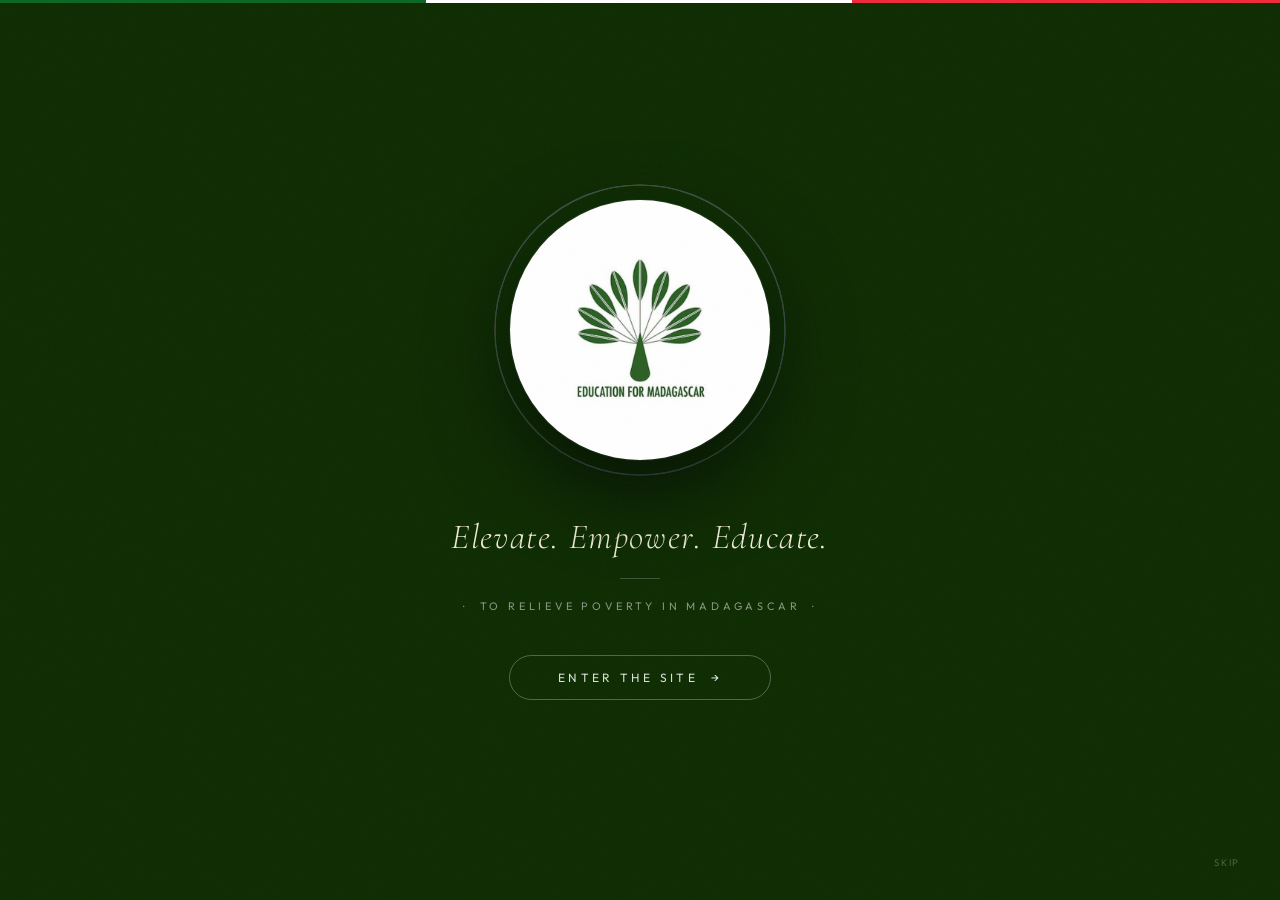
<file: index.html>
<!DOCTYPE html>
<html lang="en">
<head>
  <meta charset="UTF-8"/>
  <meta name="viewport" content="width=device-width, initial-scale=1.0"/>
  <title>Education For Madagascar</title>
  <link href="https://fonts.googleapis.com/css2?family=Cormorant+Garamond:ital,wght@0,300;1,300&family=Outfit:wght@300;400;500&display=swap" rel="stylesheet"/>
  <style>
    *, *::before, *::after { box-sizing: border-box; margin: 0; padding: 0; }
    
    :root {
      --green: #0B6623;
      /* NEW ELEMENT: A luxurious, ultra-deep midnight forest green for the backdrop */
      --dark-forest-ink: #0d2b01; 
      --white: #ffffff;
      --red:   #ED2939;
      --teal:  #006C65;
      --sand:  #eeebd9;
      --blue: #fffff8;
      --sans:  "Avenir Next", "Outfit", system-ui, sans-serif;
      --serif: "Charter", "Cormorant Garamond", Georgia, serif;
    }
    
    html, body { 
      width: 100%; 
      height: 100%; 
      overflow: hidden; 
      /* Changed from pure black to our new deep elegant brand ink */
      background: var(--dark-forest-ink); 
      font-family: var(--sans); 
      -webkit-font-smoothing: antialiased; 
    }

    /* THE CINEMATIC GRAIN: Moving perfectly on top of the deep green */
    body::after {
      content: ""; position: fixed; inset: 0; z-index: 100;
      background-image: url("data:image/svg+xml,%3Csvg xmlns='http://www.w3.org/2000/svg' width='300' height='300'%3E%3Cfilter id='n'%3E%3CfeTurbulence type='fractalNoise' baseFrequency='0.75' numOctaves='4' stitchTiles='stitch'/%3E%3C/filter%3E%3Crect width='300' height='300' filter='url(%23n)' opacity='0.04'/%3E%3C/svg%3E");
      pointer-events: none;
      animation: grainShift 1.8s steps(2) infinite;
    }
    
    @keyframes grainShift {
      0%   { transform: translate(0,0) scale(1.05); }
      50%  { transform: translate(-1%,1%) scale(1.05); }
      100% { transform: translate(1%,-1%) scale(1.05); }
    }

    /* Madagascar Tricolor top accent bar */
    #fr-line {
      position: fixed; top: 0; left: 0; right: 0; height: 3px; z-index: 50;
      background: linear-gradient(to right, var(--green) 33.3%, var(--white) 33.3% 66.6%, var(--red) 66.6%);
      transform-origin: left; transform: scaleX(0);
      animation: lineReveal 1s 0.1s cubic-bezier(0.4,0,0.2,1) forwards;
    }
    @keyframes lineReveal { to { transform: scaleX(1); } }

    #stage {
      position: fixed; inset: 0; z-index: 10;
      display: flex; flex-direction: column; align-items: center; justify-content: center;
      padding: 2rem; text-align: center;
    }
    #stage.out, #fr-line.out { animation: dissolveOut 1s cubic-bezier(0.4,0,1,1) forwards; }
    @keyframes dissolveOut { to { opacity: 0; transform: scale(1.03); } }

    /* Staggered pulsing rings matching your brand */
    .glow-ring {
      position: absolute; border-radius: 50%; pointer-events: none;
      width: 260px; height: 260px; opacity: 0;
    }
    .gr1 {
      border: 1.5px solid var(--green);
      animation: ringSettle 2s 0.2s cubic-bezier(0.16,1,0.3,1) forwards;
    }
    .gr2 {
      border: 1px solid var(--red);
      animation: ringSettle 2s 0.5s cubic-bezier(0.16,1,0.3,1) forwards;
    }
    .gr3 {
      border: 1px solid var(--teal);
      animation: ringSettle 2s 0.8s cubic-bezier(0.16,1,0.3,1) forwards;
    }
    @keyframes ringSettle {
      0%   { opacity: 0; transform: scale(0.6);  }
      40%  { opacity: 1; transform: scale(1.35); }
      100% { opacity: 0.7; transform: scale(1.12); }
    }

    #logo {
      width: 260px; height: 260px; border-radius: 50%; overflow: hidden;
      box-shadow: 0 0 0 1px rgba(255,255,255,0.06), 0 30px 80px rgba(0,0,0,0.65), 0 0 50px rgba(11,102,35,0.15);
      opacity: 0; transform: scale(0.78);
      animation: logoReveal 1.1s 1.3s cubic-bezier(0.34,1.3,0.64,1) forwards;
      position: relative; z-index: 2;
    }
    #logo img { width: 100%; height: 100%; display: block; object-fit: cover; }
    @keyframes logoReveal { to { opacity: 1; transform: scale(1); } }

    /* ─── NEW TEXT HIERARCHY ENGINE ─── */
    .brand-statement-wrapper {
      margin-top: 3.5rem;
      display: flex;
      flex-direction: column;
      align-items: center;
      max-width: 750px;
    }

    /* Option B: The High-Dynamic Value Devise (Charter Serif) */
    #manifesto {
      font-family: var(--serif);
      font-size: 2.2rem;
      font-style: italic;
      font-weight: 300;
      letter-spacing: 0.04em;
      color: var(--sand); /* High contrast warm sand finish */
      line-height: 1.2;
      opacity: 0;
      animation: riseIn 0.9s 2.3s cubic-bezier(0.16,1,0.3,1) forwards;
    }

    /* Minimalist separation metric */
    .splash-divider {
      width: 40px;
      height: 1px;
      background: rgba(255, 255, 255, 0.2);
      margin: 1.2rem auto;
      opacity: 0;
      animation: riseIn 0.9s 2.5s cubic-bezier(0.16,1,0.3,1) forwards;
    }

    /* Preserved descriptive mandate line */
    #tagline {
      font-size: 0.68rem; font-weight: 400; letter-spacing: 0.35em; text-transform: uppercase;
      color: rgba(255,255,255,0.5);
      line-height: 1.6;
      opacity: 0; 
      animation: riseIn 0.9s 2.7s cubic-bezier(0.16,1,0.3,1) forwards;
    }

    #enter-btn {
      margin-top: 2.5rem; padding: 0.85rem 3rem;
      background: transparent; border: 1px solid rgba(255,255,255,0.28); border-radius: 999px;
      font-family: var(--sans); font-size: 0.75rem; font-weight: 400;
      letter-spacing: 0.28em; text-transform: uppercase; color: rgba(255,255,255,0.85);
      cursor: pointer; opacity: 0;
      animation: riseIn 0.9s 3.1s cubic-bezier(0.16,1,0.3,1) forwards;
      position: relative; overflow: hidden;
      transition: color 0.3s, border-color 0.3s;
    }
    #enter-btn::before {
      content: ""; position: absolute; inset: 0;
      background: linear-gradient(135deg, rgba(11,102,35,0.5), rgba(0,108,101,0.3));
      transform: scaleX(0); transform-origin: left;
      transition: transform 0.45s cubic-bezier(0.4,0,0.2,1);
    }
    #enter-btn:hover { color: #fff; border-color: rgba(255,255,255,0.6); }
    #enter-btn:hover::before { transform: scaleX(1); }
    #enter-btn > span { position: relative; z-index: 1; }

    #skip-btn {
      position: fixed; bottom: 2rem; right: 2.5rem;
      background: none; border: none; font-family: var(--sans);
      font-size: 0.6rem; letter-spacing: 0.18em; text-transform: uppercase;
      color: rgba(255,255,255,0.25); cursor: pointer;
      opacity: 0; animation: riseIn 0.6s 3.4s ease forwards;
      transition: color 0.2s; z-index: 20;
    }
    #skip-btn:hover { color: rgba(255,255,255,0.5); }

    @keyframes riseIn {
      from { opacity: 0; transform: translateY(14px); }
      to   { opacity: 1; transform: translateY(0); }
    }

    /* Outro slide background remains your warm brand sand color (#eeebd9) */
    #destination {
      position: fixed; inset: 0; z-index: 1; background: var(--sand);
      display: flex; flex-direction: column; align-items: center; justify-content: center;
      font-family: var(--serif); font-size: 2.5rem; font-weight: 300;
      color: #1a1a1a; letter-spacing: 0.04em; text-align: center;
      opacity: 0; transition: opacity 0.9s 0.15s ease;
    }
    #destination.visible { opacity: 1; }

    /* Mobile Protection Rules */
    @media (max-width: 768px) {
      #manifesto { font-size: 1.6rem; }
      #tagline { font-size: 0.58rem; letter-spacing: 0.2em; }
    }
  </style>
</head>
<body>

<div id="fr-line"></div>

<div id="stage">
  <div style="position:relative; display:flex; align-items:center; justify-content:center;">
    <div class="glow-ring gr1"></div>
    <div class="glow-ring gr2"></div>
    <div class="glow-ring gr3"></div>
    <div id="logo">
      <img src="images/logo2.jpg" alt="Education For Madagascar Logo"/>
    </div>
  </div>

  <!-- Unified Branding Content Area -->
  <div class="brand-statement-wrapper">
    <h1 id="manifesto">Elevate. Empower. Educate.</h1>
    <div class="splash-divider"></div>
    <div id="tagline"> &nbsp;·&nbsp; To relieve poverty in Madagascar &nbsp;·&nbsp;</div>
  </div>

  <button id="enter-btn" onclick="enter()"><span>Enter the site &nbsp;→</span></button>
</div>

<button id="skip-btn" onclick="enter()">Skip</button>

<div id="destination">
  <div><em>Tonga soa.</em></div>
  <div style="font-size: 1.5rem; opacity: 0.6; margin-top: 0.5rem;">(Welcome)</div>
</div>

<script>
  function enter() {
    document.getElementById("stage").classList.add("out");
    document.getElementById("fr-line").classList.add("out");
    document.getElementById("destination").classList.add("visible");
    
    setTimeout(() => {
      window.location.href = "homepage.html";
    }, 1200);
  }
</script>
</body>
</html>
</file>
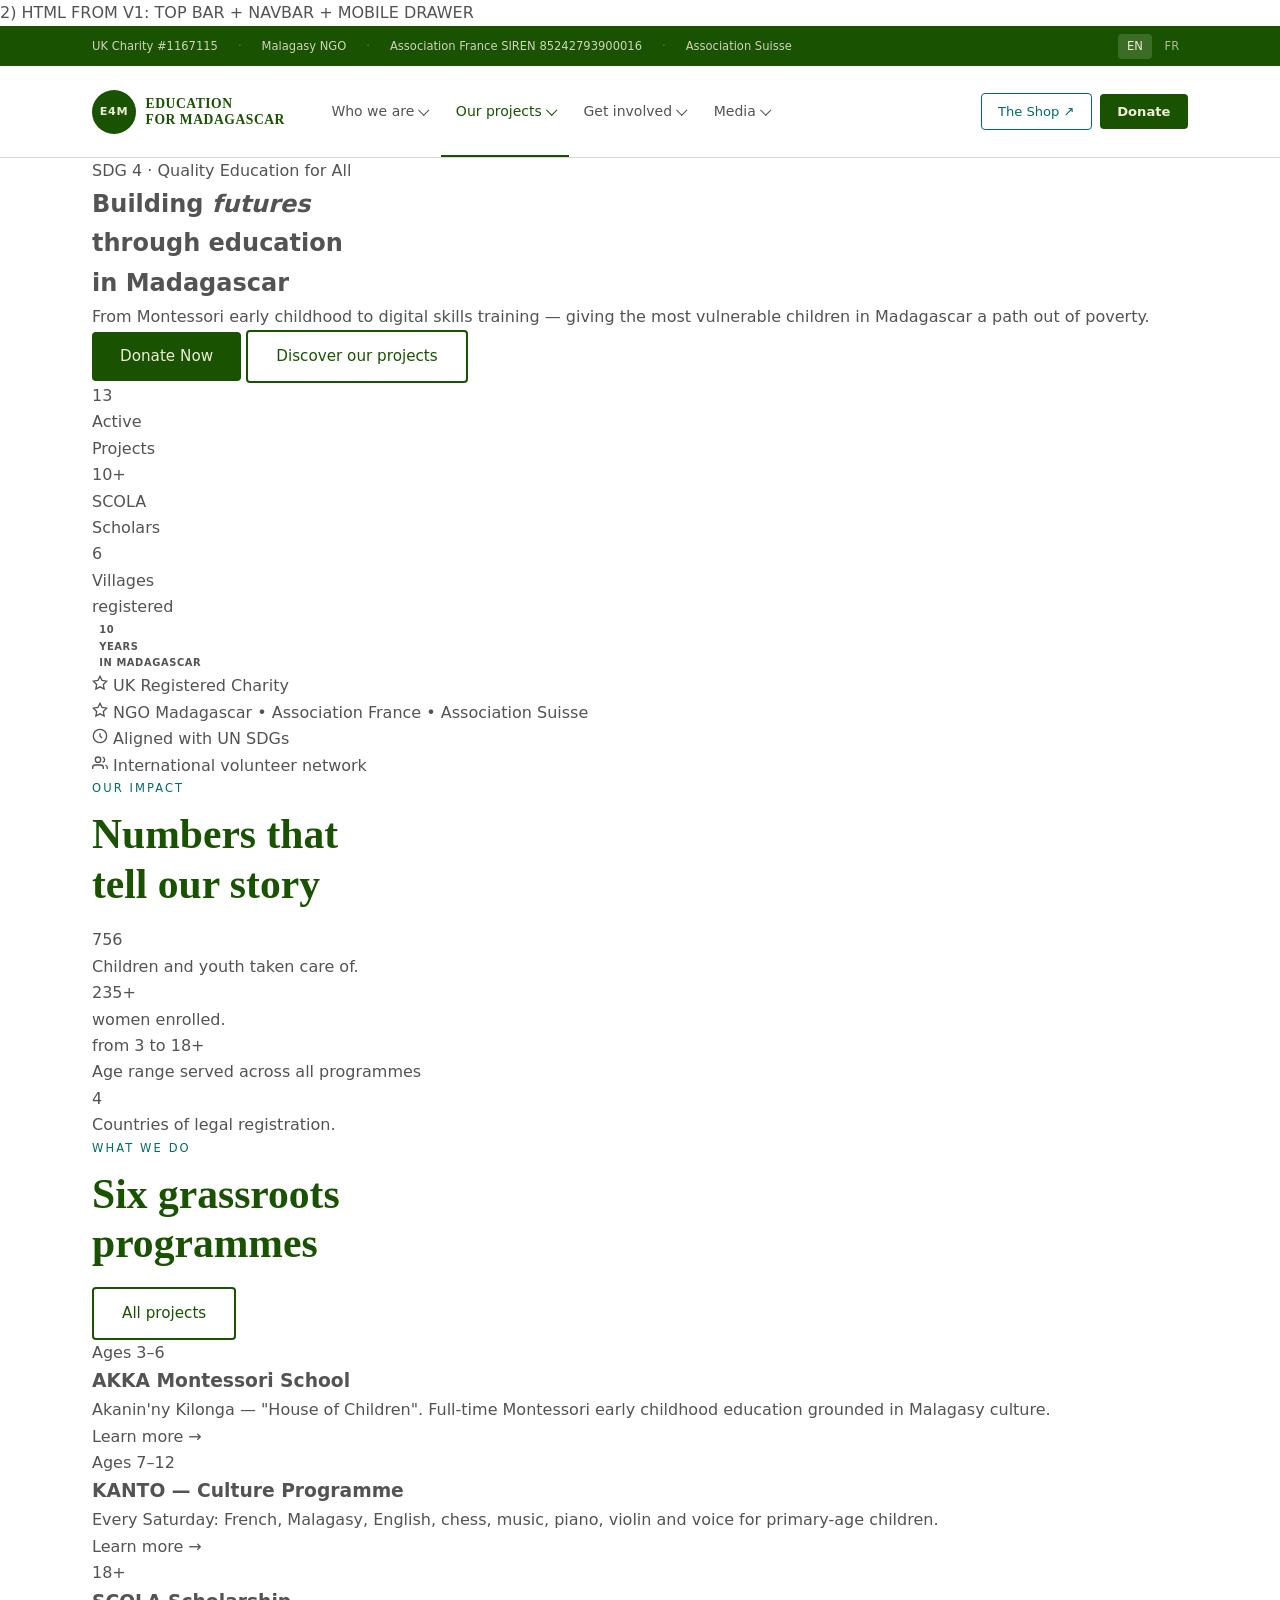
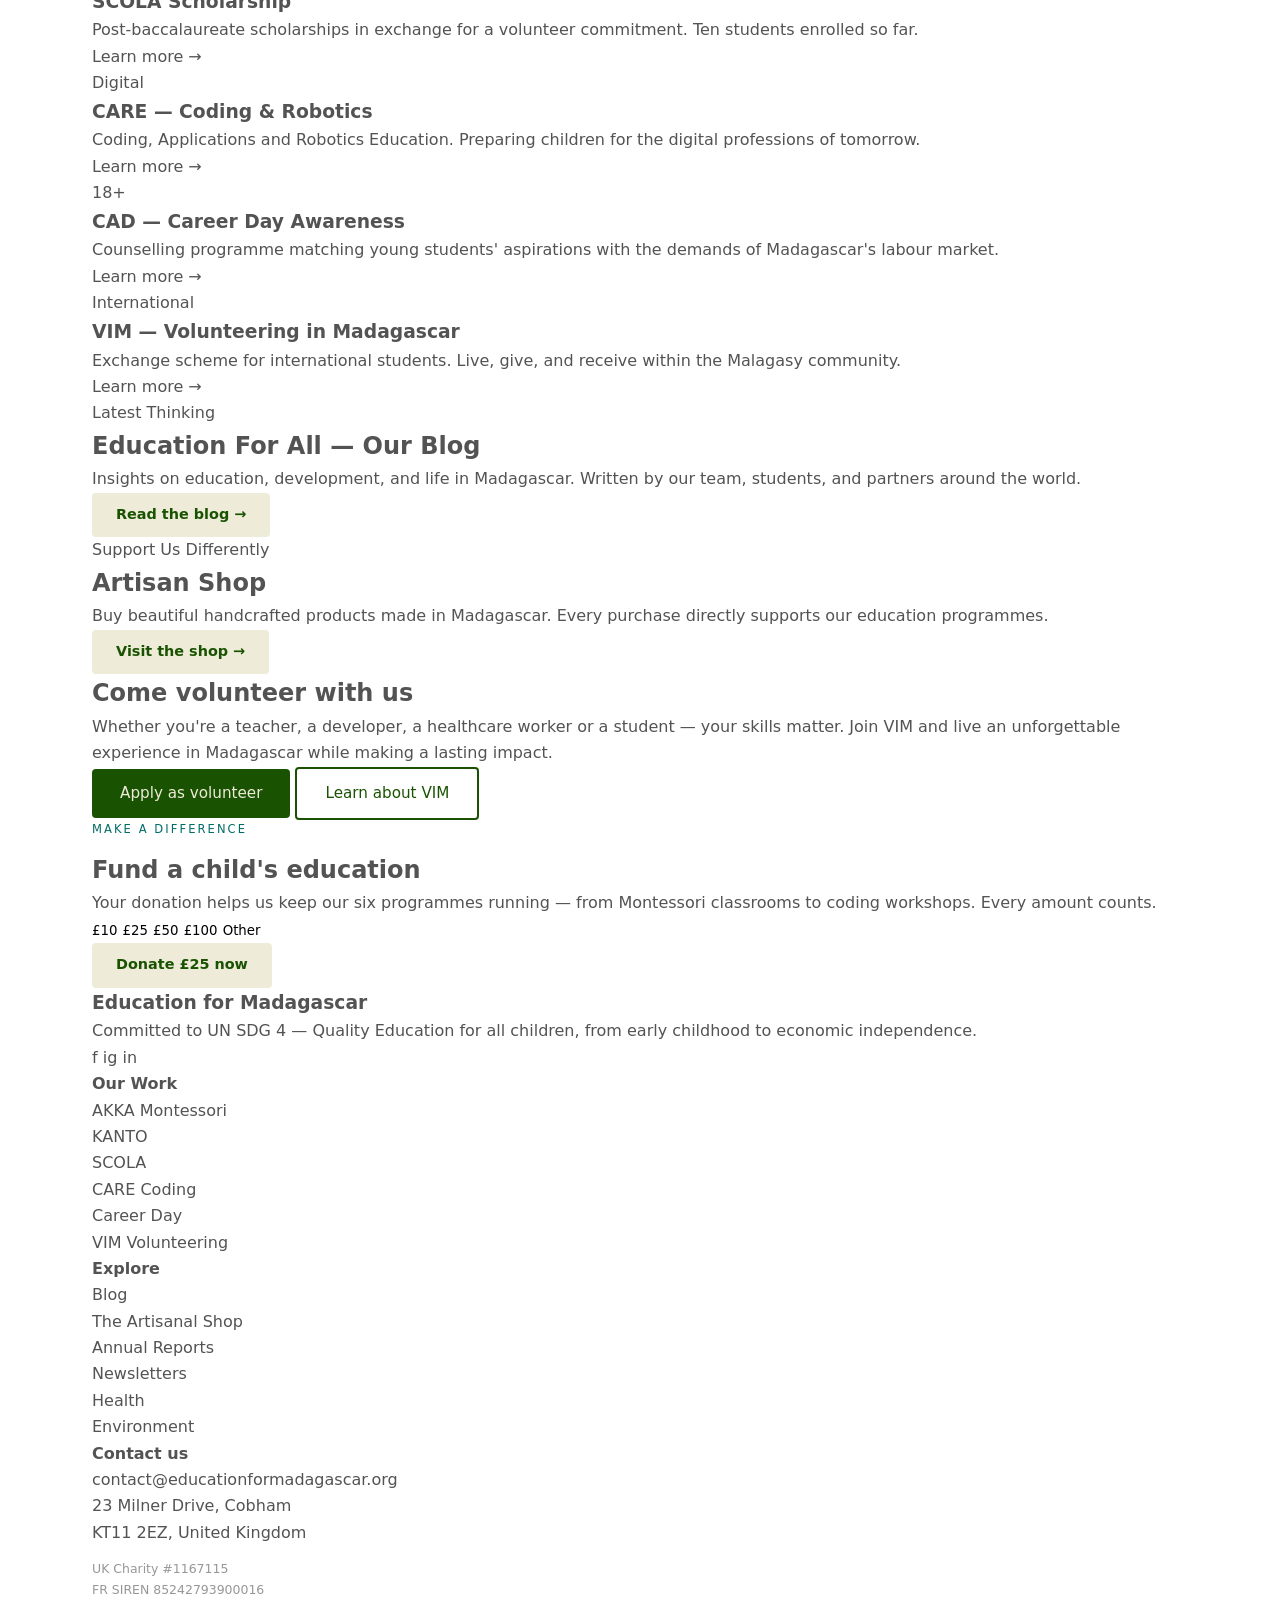
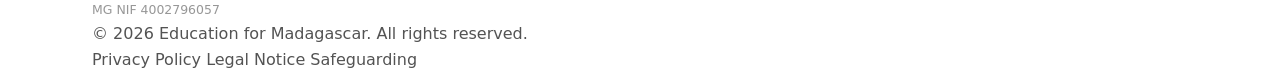
<file: homepage.html>
<!DOCTYPE html>
<html lang="en">
<head>
  <meta charset="UTF-8" />
  <meta name="viewport" content="width=device-width, initial-scale=1.0" />
  <title>Education for Madagascar</title>
  <link rel="preconnect" href="https://fonts.googleapis.com" />
  <link href="https://fonts.googleapis.com/css2?family=Playfair+Display:wght@400;700&family=DM+Sans:wght@300;400;500&display=swap" rel="stylesheet" />
  <style>
 /* ═══════════════════════════════════════════════════════════════
     DESIGN TOKENS  ── change only these to restyle everything
     ═══════════════════════════════════════════════════════════════ */
  :root {
    --green:        #195301;
    --cream:        #eeebd9;
    --teal:         #006C65;
    --charcoal:     #535353;
    --silver:       #D5D5D5;
    --white:        #ffffff;
    /* Gold — Donate button hover */
    --gold-bg:      #EFBF04;
    --gold-text:    #856A00;
    /* Typography */
    --font-display: "Charter", Georgia, serif;
    --font-body:    "Avenir Next", system-ui, sans-serif;
    /* Layout */
    --radius:       4px;
    --radius-lg:    10px;
    --max-w:        1160px;
    --transition:   0.22s ease;
    --transition2:  0.3s cubic-bezier(0.22, 1, 0.36, 1);

    --nav-h:        85px;
    --topbar-h:     30px;
    --r:            4px;
    --r-lg:         10px;
    --ease:         0.22s ease;

    /* Small Compatibility Bridge - in case */
    --r: var(--radius);
    --r-lg: var(--radius-lg);
    --ease: var(--transition);
    --nav-h: 92px;
    --topbar-h: 40px;
  }

  /* ═══════════ RESET ═══════════ */
  *, *::before, *::after { box-sizing: border-box; margin: 0; padding: 0; }
  html   { scroll-behavior: smooth; }
  body   { font-family: var(--font-body); background: var(--white); color: var(--charcoal); line-height: 1.65; }
  img    { display: block; max-width: 100%; }
  a      { text-decoration: none; color: inherit; }
  ul     { list-style: none; }
  button { font-family: var(--font-body); cursor: pointer; border: none; background: none; }

  /* ═══════════ UTILITIES ═══════════ */
  .container { max-width: var(--max-w); margin: 0 auto; padding: 0 2rem; }
  .btn { display: inline-block; padding: .75rem 1.75rem; border-radius: var(--r); font-weight: 500; font-size: .95rem; cursor: pointer; transition: background var(--ease), color var(--ease), transform var(--ease); }
  .btn:hover          { transform: translateY(-2px); }
  .btn-primary        { background: var(--green); color: var(--cream); }
  .btn-primary:hover  { background: #1f6701; }
  .btn-outline        { border: 2px solid var(--green); color: var(--green); }
  .btn-outline:hover  { background: var(--green); color: var(--cream); }
  .btn-cream          { display: inline-block; padding: .65rem 1.5rem; border-radius: var(--r); background: var(--cream); color: var(--green); font-weight: 600; font-size: .9rem; transition: background var(--ease), transform var(--ease); }
  .btn-cream:hover    { background: var(--white); transform: translateY(-2px); }
  .section-label { display: block; font-size: .72rem; font-weight: 500; letter-spacing: .18em; text-transform: uppercase; color: var(--teal); margin-bottom: .75rem; }
  .section-title { font-family: var(--font-display); font-size: clamp(1.8rem, 3.5vw, 2.6rem); color: var(--green); line-height: 1.2; margin-bottom: 1.1rem; }
  .fade-up { opacity: 0; transform: translateY(24px); transition: opacity .55s ease, transform .55s ease; }
  .fade-up.visible { opacity: 1; transform: none; }







    
/* ═══════════════════════════════════════════════════════════════
     TOP BAR
     ═══════════════════════════════════════════════════════════════ */
  .top-bar { background: var(--green); color: var(--cream); height: var(--topbar-h); font-size: .72rem; }
  .top-bar .container { height: 100%; display: flex; align-items: center; justify-content: space-between; gap: 1rem; }
  .top-bar__info { display: flex; align-items: center; gap: 1.25rem; opacity: .85; flex-wrap: wrap; }
  .top-bar__info span { white-space: nowrap; }
  .top-bar__dot { opacity: .35; }
  .lang-switch { display: flex; align-items: center; gap: .25rem; flex-shrink: 0; }
  .lang-switch__btn { padding: .2rem .55rem; border-radius: var(--r); color: var(--cream); font-size: .72rem; font-weight: 500; opacity: .7; transition: opacity var(--ease), background var(--ease); }
  .lang-switch__btn:hover     { opacity: 1; }
  .lang-switch__btn.is-active { background: rgba(255,255,255,.15); opacity: 1; }

  /* ═══════════════════════════════════════════════════════════════
     NAVBAR
     ═══════════════════════════════════════════════════════════════ */
  .navbar { position: sticky; top: 0; z-index: 200; background: var(--white); border-bottom: 1px solid var(--silver); height: var(--nav-h); transition: box-shadow var(--ease); }
  .navbar.is-scrolled { box-shadow: 0 2px 20px rgba(0,0,0,.08); }
  .navbar .container  { height: 100%; display: flex; align-items: center; }

  /* Logo */
  .navbar__logo { display: flex; align-items: center; gap: .6rem; margin-right: 2rem; flex-shrink: 0; }
  .logo-circle {
    width: 44px; height: 44px; border-radius: 50%; background: var(--green);
    display: flex; align-items: center; justify-content: center;
    color: var(--cream); font-size: .7rem; font-weight: 600; letter-spacing: .06em;
    flex-shrink: 0; overflow: hidden;
    /* To use real logo image:
       background-image: url('images/logo_mini.jpeg'); background-size: cover;
       then remove the "E4M" text node inside below. */
  }
  .logo-text { font-family: var(--font-display); font-size: .85rem; font-weight: 700; color: var(--green); line-height: 1.2; text-transform: uppercase; letter-spacing: .04em; }

  /* Desktop nav list */
  .nav__list { display: flex; align-items: center; height: 100%; flex: 1; }
  .nav__item  { position: relative; height: 100%; display: flex; align-items: center; }
  .nav__link  { display: flex; align-items: center; gap: .3rem; padding: 0 .9rem; height: 100%; font-size: .875rem; font-weight: 500; color: var(--charcoal); white-space: nowrap; border-bottom: 2px solid transparent; transition: color var(--ease), border-color var(--ease); user-select: none; }
  .nav__link:hover                  { color: var(--green); }
  .nav__link.is-active              { color: var(--green); border-bottom-color: var(--green); }
  .nav__item.is-open .nav__link     { color: var(--green); }
  .nav__chevron { width: 8px; height: 8px; border-right: 1.5px solid currentColor; border-bottom: 1.5px solid currentColor; transform: rotate(45deg) translateY(-1px); transition: transform var(--ease); flex-shrink: 0; }
  .nav__item.is-open .nav__chevron  { transform: rotate(-135deg) translateY(2px); }

  /* Simple dropdown */
  .dropdown {
    visibility: hidden; opacity: 0; pointer-events: none; transform: translateY(6px);
    transition: opacity var(--ease), transform var(--ease), visibility 0s var(--ease);
    position: absolute; top: calc(var(--nav-h) - 1px); left: 0; min-width: 240px;
    background: var(--white); border: 1px solid var(--silver); border-top: none;
    border-radius: 0 0 var(--r-lg) var(--r-lg); box-shadow: 0 10px 32px rgba(0,0,0,.09); padding: .5rem 0;
  }
  .nav__item.is-open .dropdown { visibility: visible; opacity: 1; pointer-events: auto; transform: translateY(0); transition: opacity var(--ease), transform var(--ease); }
  .dropdown__link { display: block; padding: .6rem 1.2rem; font-size: .875rem; color: var(--charcoal); transition: background var(--ease), color var(--ease); }
  .dropdown__link:hover   { background: var(--cream); color: var(--green); }
  .dropdown__sub          { display: block; font-size: .75rem; color: var(--charcoal); opacity: .6; margin-top: .1rem; font-weight: 400; }
  .dropdown__separator    { height: 1px; background: var(--silver); margin: .4rem 1.2rem; opacity: .5; }

  /* Mega dropdown */
  .dropdown--mega {
    visibility: hidden; opacity: 0; pointer-events: none; transform: translateY(6px);
    transition: opacity var(--ease), transform var(--ease), visibility 0s var(--ease);
    position: absolute; top: calc(var(--nav-h) - 1px); left: -60px; width: 620px;
    background: var(--white); border: 1px solid var(--silver); border-top: none;
    border-radius: 0 0 var(--r-lg) var(--r-lg); box-shadow: 0 10px 32px rgba(0,0,0,.09);
    display: grid; grid-template-columns: 1fr 1fr 180px;
  }
  .nav__item.is-open .dropdown--mega { visibility: visible; opacity: 1; pointer-events: auto; transform: translateY(0); transition: opacity var(--ease), transform var(--ease); }
  .mega__col          { padding: 1.2rem 1.1rem; border-right: 1px solid rgba(213,213,213,.5); }
  .mega__col:last-child { border-right: none; background: #f8f7f2; border-radius: 0 0 var(--r-lg) 0; }
  .mega__heading      { font-size: .67rem; font-weight: 600; text-transform: uppercase; letter-spacing: .14em; margin-bottom: .6rem; padding-bottom: .5rem; border-bottom: 1px solid var(--silver); }
  .mega__heading--edu    { color: var(--green); }
  .mega__heading--health { color: #b83030; }
  .mega__heading--env    { color: var(--teal); }
  .mega__link     { display: flex; align-items: center; gap: .5rem; padding: .4rem 0; font-size: .83rem; color: var(--charcoal); transition: color var(--ease); }
  .mega__link:hover { color: var(--green); }
  .badge          { font-size: .62rem; font-weight: 600; letter-spacing: .06em; text-transform: uppercase; padding: .12rem .45rem; border-radius: 20px; flex-shrink: 0; }
  .badge--age     { background: #efefef; color: var(--charcoal); }
  .badge--new     { background: #edf7e8; color: var(--green); }
  .badge--int     { background: #e6f4f3; color: var(--teal); }
  .mega__summary  { font-size: .8rem; line-height: 1.6; color: var(--charcoal); margin-bottom: 1rem; }
  .mega__all-link { display: inline-flex; align-items: center; gap: .3rem; font-size: .82rem; font-weight: 600; color: var(--green); transition: gap var(--ease); }
  .mega__all-link:hover { gap: .55rem; }
  .mega__col-gap  { margin-top: .9rem; }

  /* Nav right actions */
  .nav__actions { display: flex; align-items: center; gap: .5rem; margin-left: auto; padding-left: 1rem; flex-shrink: 0; }
  /* Shop */
  .btn-shop       { padding: .42rem 1rem; font-size: .82rem; font-weight: 500; color: var(--teal); border: 1.5px solid var(--teal); border-radius: var(--r); transition: background var(--ease), color var(--ease); }
  .btn-shop:hover { background: var(--teal); color: var(--white); }
  /* Donate — green default, GOLD on hover */
  .btn-donate         { padding: .42rem 1.1rem; font-size: .82rem; font-weight: 600; background: var(--green); color: var(--cream); border-radius: var(--r); transition: background var(--ease), color var(--ease), transform var(--ease); }
  .btn-donate:hover   { background: var(--gold-bg); color: var(--gold-text); transform: translateY(-1px); }

  /* Hamburger */
  .hamburger { display: none; flex-direction: column; justify-content: center; gap: 5px; width: 36px; height: 36px; padding: .4rem; margin-left: auto; border-radius: var(--r); transition: background var(--ease); }
  .hamburger:hover { background: var(--cream); }
  .hamburger__bar  { width: 100%; height: 2px; background: var(--green); border-radius: 2px; transition: transform var(--ease), opacity var(--ease); }
  .hamburger.is-open .hamburger__bar:nth-child(1) { transform: translateY(7px) rotate(45deg); }
  .hamburger.is-open .hamburger__bar:nth-child(2) { opacity: 0; }
  .hamburger.is-open .hamburger__bar:nth-child(3) { transform: translateY(-7px) rotate(-45deg); }

  /* ═══════════════════════════════════════════════════════════════
     MOBILE DRAWER
     ═══════════════════════════════════════════════════════════════ */
  .mobile-drawer { display: none; position: fixed; top: calc(var(--topbar-h) + var(--nav-h)); left: 0; right: 0; bottom: 0; background: var(--white); overflow-y: auto; z-index: 190; padding: 1rem 0 2rem; border-top: 1px solid var(--silver); }
  .mobile-drawer.is-open { display: block; }
  .mob-section__toggle { width: 100%; display: flex; align-items: center; justify-content: space-between; padding: .85rem 1.5rem; font-size: .95rem; font-weight: 500; color: var(--charcoal); border-bottom: 1px solid var(--silver); background: none; text-align: left; transition: background var(--ease); }
  .mob-section__toggle:hover { background: var(--cream); }
  .mob-section__content { display: none; padding: .5rem 0; background: #fafaf7; border-bottom: 1px solid var(--silver); }
  .mob-section.is-open .mob-section__content { display: block; }
  .mob-subheading { font-size: .67rem; font-weight: 600; text-transform: uppercase; letter-spacing: .14em; color: var(--green); padding: .6rem 1.8rem .3rem; }
  .mob-subheading--health { color: #b83030; }
  .mob-subheading--env    { color: var(--teal); }
  .mob-link { display: flex; align-items: center; justify-content: space-between; padding: .55rem 1.8rem; font-size: .875rem; color: var(--charcoal); transition: background var(--ease), color var(--ease); }
  .mob-link:hover { background: var(--cream); color: var(--green); }
  .mob-actions { display: flex; gap: .75rem; padding: 1.2rem 1.5rem 0; }
  .mob-actions .btn-shop, .mob-actions .btn-donate { flex: 1; text-align: center; font-size: .9rem; padding: .65rem 1rem; }

  

  /* Menu-only responsive rules from V1 */
  @media (max-width: 900px) {
    .nav__list { display: none; }
    .nav__actions { display: none; }
    .hamburger { display: flex; }
  }
  @media (max-width: 600px) {
    .top-bar__info { display: none; }
  }   
</style>
</head>
  
<body>
  <!-- ════════ TOP BAR ════════ -->














2) HTML FROM V1: TOP BAR + NAVBAR + MOBILE DRAWER
<div class="top-bar">
  <div class="container">
    <div class="top-bar__info">
      <span>UK Charity #1167115</span>
      <span class="top-bar__dot">·</span>
      <span>Malagasy NGO</span>
      <span class="top-bar__dot">·</span>
      <span>Association France SIREN 85242793900016</span>
      <span class="top-bar__dot">·</span>
      <span>Association Suisse</span>
    </div>
    <nav class="lang-switch" aria-label="Language switcher">
      <a href="index.html"    class="lang-switch__btn is-active" lang="en">EN</a>
      <a href="index-fr.html" class="lang-switch__btn"           lang="fr">FR</a>
    </nav>
  </div>
</div>




<!-- ════════ NAVBAR ════════ -->
<header class="navbar" id="navbar" role="banner">
  <div class="container">

    <a href="index.html" class="navbar__logo" aria-label="Education for Madagascar — home">
      <div class="logo-circle" aria-hidden="true">E4M</div>
      <span class="logo-text">Education<br>for Madagascar</span>
    </a>

    <ul class="nav__list" role="list">

      <!-- WHO WE ARE -->
      <li class="nav__item" id="ni-who">
        <button class="nav__link" aria-haspopup="true" aria-expanded="false" onclick="toggleNav('ni-who')">
          Who we are <span class="nav__chevron" aria-hidden="true"></span>
        </button>
        <div class="dropdown">
          <a class="dropdown__link" href="who-we-are/our-story.html">
            Our story<span class="dropdown__sub">History &amp; founding vision</span>
          </a>
          <a class="dropdown__link" href="who-we-are/team.html">
            Team &amp; board<span class="dropdown__sub">The people behind E4M</span>
          </a>
          <a class="dropdown__link" href="who-we-are/governance.html">
            Governance &amp; statutes<span class="dropdown__sub">Legal structure &amp; founding documents</span>
          </a>
          <div class="dropdown__separator"></div>
          <a class="dropdown__link" href="who-we-are/annual-reports.html">
            Annual reports<span class="dropdown__sub">Financial transparency, year by year</span>
          </a>
          <a class="dropdown__link" href="who-we-are/partners.html">
            Our partners<span class="dropdown__sub">Foundations, sponsors &amp; institutions</span>
          </a>
        </div>
      </li>

      <!-- OUR PROJECTS -->
      <li class="nav__item" id="ni-proj">
        <button class="nav__link is-active" aria-haspopup="true" aria-expanded="false" onclick="toggleNav('ni-proj')">
          Our projects <span class="nav__chevron" aria-hidden="true"></span>
        </button>
        <div class="dropdown--mega">
          <div class="mega__col">
            <p class="mega__heading mega__heading--edu">Education</p>
            <a class="mega__link" href="projects/education/akka.html">AKKA Montessori <span class="badge badge--age">3–6 yrs</span></a>
            <a class="mega__link" href="projects/education/kanto.html">KANTO Culture <span class="badge badge--age">7–12 yrs</span></a>
            <a class="mega__link" href="projects/education/care.html">CARE Coding &amp; Robotics</a>
            <a class="mega__link" href="projects/education/scola.html">SCOLA Scholarship <span class="badge badge--age">18+</span></a>
            <a class="mega__link" href="projects/education/tuto.html">TUTO</a>
            <a class="mega__link" href="projects/education/vim.html">VIM — Volunteering <span class="badge badge--int">Intl.</span></a>
            <a class="mega__link" href="projects/education/cad.html">Career Day Awareness</a>
            <a class="mega__link" href="projects/education/unesco.html">UNESCO Partnership <span class="badge badge--new">New</span></a>
          </div>
          <div class="mega__col">
            <p class="mega__heading mega__heading--health">Health</p>
            <a class="mega__link" href="projects/health/women.html">School for Women</a>
            <a class="mega__link" href="projects/health/fody.html">FODY</a>
            <a class="mega__link" href="projects/health/tomady.html">TOMADY</a>
            <div class="mega__col-gap"></div>
            <p class="mega__heading mega__heading--env">Environment</p>
            <a class="mega__link" href="projects/environment/silva.html">SILVA</a>
            <a class="mega__link" href="projects/environment/wash.html">WASH</a>
            <a class="mega__link" href="projects/environment/permada.html">PERMADA</a>
          </div>
          <div class="mega__col">
            <p class="mega__heading mega__heading--edu">Overview</p>
            <p class="mega__summary">13 active projects across education, health, and the environment — serving children aged 3 to 18 and women in rural Madagascar.</p>
            <a class="mega__all-link" href="projects/index.html">All projects →</a>
          </div>
        </div>
      </li>

      <!-- GET INVOLVED -->
      <li class="nav__item" id="ni-inv">
        <button class="nav__link" aria-haspopup="true" aria-expanded="false" onclick="toggleNav('ni-inv')">
          Get involved <span class="nav__chevron" aria-hidden="true"></span>
        </button>
        <div class="dropdown">
          <a class="dropdown__link" href="get-involved/volunteer.html">
            Volunteer (VIM)<span class="dropdown__sub">Live &amp; work in Madagascar</span>
          </a>
          <a class="dropdown__link" href="get-involved/donate.html">
            Donate<span class="dropdown__sub">Fund our programmes directly</span>
          </a>
          <div class="dropdown__separator"></div>
          <a class="dropdown__link" href="get-involved/partner.html">
            Become a partner<span class="dropdown__sub">Corporate sponsors &amp; foundations</span>
          </a>
        </div>
      </li>

      <!-- MEDIA -->
      <li class="nav__item" id="ni-media">
        <button class="nav__link" aria-haspopup="true" aria-expanded="false" onclick="toggleNav('ni-media')">
          Media <span class="nav__chevron" aria-hidden="true"></span>
        </button>
        <div class="dropdown">
          <a class="dropdown__link" href="media/blog.html">
            Blog<span class="dropdown__sub">Stories, insights &amp; field updates</span>
          </a>
          <a class="dropdown__link" href="media/newsletters.html">
            Newsletters<span class="dropdown__sub">Subscribe to our updates</span>
          </a>
          <div class="dropdown__separator"></div>
          <a class="dropdown__link" href="who-we-are/annual-reports.html">
            Annual reports<span class="dropdown__sub">Financial &amp; impact transparency</span>
          </a>
        </div>
      </li>

    </ul>

    <div class="nav__actions">
      <a href="#shop" class="btn-shop">The Shop ↗</a>
      <a href="get-involved/donate.html" class="btn-donate">Donate</a>
    </div>

    <button class="hamburger" id="hamburger" aria-label="Open menu" aria-expanded="false" onclick="toggleMobile()">
      <span class="hamburger__bar"></span>
      <span class="hamburger__bar"></span>
      <span class="hamburger__bar"></span>
    </button>

  </div>
</header>


<!-- ════════ MOBILE DRAWER ════════ -->
<nav class="mobile-drawer" id="mobile-drawer" aria-label="Mobile navigation">

  <div class="mob-section" id="mob-who">
    <button class="mob-section__toggle" onclick="toggleMobSection('mob-who')">
      Who we are <span class="nav__chevron" aria-hidden="true"></span>
    </button>
    <div class="mob-section__content">
      <a class="mob-link" href="who-we-are/our-story.html">Our story</a>
      <a class="mob-link" href="who-we-are/team.html">Team &amp; board</a>
      <a class="mob-link" href="who-we-are/governance.html">Governance &amp; statutes</a>
      <a class="mob-link" href="who-we-are/annual-reports.html">Annual reports</a>
      <a class="mob-link" href="who-we-are/partners.html">Our partners</a>
    </div>
  </div>







  <div class="mob-section" id="mob-proj">
    <button class="mob-section__toggle" onclick="toggleMobSection('mob-proj')">
      Our projects <span class="nav__chevron" aria-hidden="true"></span>
    </button>
    <div class="mob-section__content">
      <div class="mob-subheading">Education</div>
      <a class="mob-link" href="projects/education/akka.html">AKKA Montessori <span class="badge badge--age">3–6</span></a>
      <a class="mob-link" href="projects/education/kanto.html">KANTO Culture <span class="badge badge--age">7–12</span></a>
      <a class="mob-link" href="projects/education/care.html">CARE Coding &amp; Robotics</a>
      <a class="mob-link" href="projects/education/scola.html">SCOLA Scholarship</a>
      <a class="mob-link" href="projects/education/tuto.html">TUTO</a>
      <a class="mob-link" href="projects/education/vim.html">VIM — Volunteering</a>
      <a class="mob-link" href="projects/education/cad.html">Career Day Awareness</a>
      <a class="mob-link" href="projects/education/unesco.html">UNESCO Partnership</a>
      <div class="mob-subheading mob-subheading--health">Health</div>
      <a class="mob-link" href="projects/health/women.html">School for Women</a>
      <a class="mob-link" href="projects/health/fody.html">FODY</a>
      <a class="mob-link" href="projects/health/tomady.html">TOMADY</a>
      <div class="mob-subheading mob-subheading--env">Environment</div>
      <a class="mob-link" href="projects/environment/silva.html">SILVA</a>
      <a class="mob-link" href="projects/environment/wash.html">WASH</a>
      <a class="mob-link" href="projects/environment/permada.html">PERMADA</a>
    </div>
  </div>

  <div class="mob-section" id="mob-inv">
    <button class="mob-section__toggle" onclick="toggleMobSection('mob-inv')">
      Get involved <span class="nav__chevron" aria-hidden="true"></span>
    </button>
    <div class="mob-section__content">
      <a class="mob-link" href="get-involved/volunteer.html">Volunteer (VIM)</a>
      <a class="mob-link" href="get-involved/donate.html">Donate</a>
      <a class="mob-link" href="get-involved/partner.html">Become a partner</a>
    </div>
  </div>

  <div class="mob-section" id="mob-media">
    <button class="mob-section__toggle" onclick="toggleMobSection('mob-media')">
      Media <span class="nav__chevron" aria-hidden="true"></span>
    </button>
    <div class="mob-section__content">
      <a class="mob-link" href="media/blog.html">Blog</a>
      <a class="mob-link" href="media/newsletters.html">Newsletters</a>
      <a class="mob-link" href="who-we-are/annual-reports.html">Annual reports</a>
    </div>
  </div>

  <div class="mob-actions">
    <a href="#shop"                    class="btn-shop">The Shop ↗</a>
    <a href="get-involved/donate.html" class="btn-donate">Donate</a>
  </div>

</nav>







  





  
  <!-- HERO -->
  <section class="hero">
    <div class="container">
      <div class="hero-content fade-up">
        <p class="hero-eyebrow">SDG 4 · Quality Education for All</p>
        <h1>Building <em>futures</em><br>through education<br>in Madagascar</h1>
        <p class="hero-desc"> From Montessori early childhood to digital skills training — giving the most vulnerable children in Madagascar a path out of poverty.</p>
        <div class="hero-ctas">
          <a href="#donate" class="btn btn-primary">Donate Now</a>
          <a href="#projects" class="btn btn-outline">Discover our projects</a>
        </div>
        <div class="hero-stats">
          <div class="hero-stat"><div class="val">13</div><div class="key">Active<br>Projects</div></div>
          <div class="hero-stat"><div class="val">10+</div><div class="key">SCOLA<br>Scholars</div></div>
          <div class="hero-stat"><div class="val">6</div><div class="key">Villages<br>registered</div></div>
        </div>
      </div>
      <div class="hero-media fade-up" style="transition-delay:0.15s">
        <div class="img-placeholder">
<!-- Replace with <img src="hero-photo.jpg" alt="Children at AKKA school"-->
<!-- ========= HERO PHOTO HERE ========= -->
<!-- ========= HERO PHOTO HERE ========= -->
        </div>
        <div class="badge">
          <div class="num">10</div>
          <div class="lbl">Years<br>in Madagascar</div>
        </div>
      </div>
    </div>
  </section>

  <!-- TRUST STRIP -->
  <div class="trust-strip">
    <div class="container">
      <div class="trust-item">
        <svg width="16" height="16" fill="none" viewBox="0 0 24 24"><path stroke="currentColor" stroke-width="2" d="M12 2l3.09 6.26L22 9.27l-5 4.87 1.18 6.88L12 17.77l-6.18 3.25L7 14.14 2 9.27l6.91-1.01L12 2z"/></svg>
        UK Registered Charity
      </div>
      <div class="trust-item">
        <svg width="16" height="16" fill="none" viewBox="0 0 24 24"><path stroke="currentColor" stroke-width="2" d="M12 2l3.09 6.26L22 9.27l-5 4.87 1.18 6.88L12 17.77l-6.18 3.25L7 14.14 2 9.27l6.91-1.01L12 2z"/></svg>
        NGO Madagascar • Association France • Association Suisse
      </div>
      <div class="trust-item">
        <svg width="16" height="16" fill="none" viewBox="0 0 24 24"><circle cx="12" cy="12" r="10" stroke="currentColor" stroke-width="2"/><path stroke="currentColor" stroke-width="2" d="M12 8v4l3 3"/></svg>
        Aligned with UN SDGs 
      </div>
      <div class="trust-item">
        <svg width="16" height="16" fill="none" viewBox="0 0 24 24"><path stroke="currentColor" stroke-width="2" d="M17 21v-2a4 4 0 0 0-4-4H5a4 4 0 0 0-4 4v2"/><circle cx="9" cy="7" r="4" stroke="currentColor" stroke-width="2"/><path stroke="currentColor" stroke-width="2" d="M23 21v-2a4 4 0 0 0-3-3.87M16 3.13a4 4 0 0 1 0 7.75"/></svg>
        International volunteer network
      </div>
    </div>
  </div>

  <!-- IMPACT NUMBERS -->
  <section class="impact" id="about">
    <div class="container">
      <div class="fade-up">
        <span class="section-label">Our Impact</span>
        <h2 class="section-title">Numbers that<br>tell our story</h2>
      </div>
      <div class="impact-grid">
        <div class="impact-card fade-up">
          <div class="num">756</div>
          <div class="label">Children and youth taken care of.</div>
        </div>
        <div class="impact-card fade-up" style="transition-delay:0.1s">
          <div class="num">235+</div>
          <div class="label">women enrolled.</div>
        </div>
        <div class="impact-card fade-up" style="transition-delay:0.2s">
          <div class="num">from 3 to 18+</div>
          <div class="label">Age range served across all programmes</div>
        </div>
        <div class="impact-card fade-up" style="transition-delay:0.3s">
          <div class="num">4</div>
          <div class="label">Countries of legal registration.</div>
        </div>
      </div>
    </div>
  </section>

  <!-- PROJECTS -->
  <section class="projects" id="projects">
    <div class="container">
      <div class="projects-header fade-up">
        <div>
          <span class="section-label">What We Do</span>
          <h2 class="section-title">Six grassroots<br>programmes</h2>
        </div>
        <a href="#" class="btn btn-outline">All projects</a>
      </div>
      <div class="projects-grid">
        <div class="project-card fade-up">
          <div class="project-thumb"><span class="tag">Ages 3–6</span></div>
          <div class="project-body">
            <h3>AKKA Montessori School</h3>
            <p>Akanin'ny Kilonga — "House of Children". Full-time Montessori early childhood education grounded in Malagasy culture.</p>
            <a href="#" class="project-link">Learn more →</a>
          </div>
        </div>
        <div class="project-card fade-up" style="transition-delay:0.1s">
          <div class="project-thumb"><span class="tag">Ages 7–12</span></div>
          <div class="project-body">
            <h3>KANTO — Culture Programme</h3>
            <p>Every Saturday: French, Malagasy, English, chess, music, piano, violin and voice for primary-age children.</p>
            <a href="#" class="project-link">Learn more →</a>
          </div>
        </div>
        <div class="project-card fade-up" style="transition-delay:0.2s">
          <div class="project-thumb"><span class="tag">18+</span></div>
          <div class="project-body">
            <h3>SCOLA Scholarship</h3>
            <p>Post-baccalaureate scholarships in exchange for a volunteer commitment. Ten students enrolled so far.</p>
            <a href="#" class="project-link">Learn more →</a>
          </div>
        </div>
        <div class="project-card fade-up">
          <div class="project-thumb"><span class="tag">Digital</span></div>
          <div class="project-body">
            <h3>CARE — Coding & Robotics</h3>
            <p>Coding, Applications and Robotics Education. Preparing children for the digital professions of tomorrow.</p>
            <a href="#" class="project-link">Learn more →</a>
          </div>
        </div>
        <div class="project-card fade-up" style="transition-delay:0.1s">
          <div class="project-thumb"><span class="tag">18+</span></div>
          <div class="project-body">
            <h3>CAD — Career Day Awareness</h3>
            <p>Counselling programme matching young students' aspirations with the demands of Madagascar's labour market.</p>
            <a href="#" class="project-link">Learn more →</a>
          </div>
        </div>
        <div class="project-card fade-up" style="transition-delay:0.2s">
          <div class="project-thumb"><span class="tag">International</span></div>
          <div class="project-body">
            <h3>VIM — Volunteering in Madagascar</h3>
            <p>Exchange scheme for international students. Live, give, and receive within the Malagasy community.</p>
            <a href="#" class="project-link">Learn more →</a>
          </div>
        </div>
      </div>
    </div>
  </section>

  <!-- BLOG + SHOP BLOCKS -->
  <section class="features-row" id="blog">
    <div class="container">
      <div class="feature-block blog fade-up">
        <span class="feat-label">Latest Thinking</span>
        <h2>Education For All — Our Blog</h2>
        <p>Insights on education, development, and life in Madagascar. Written by our team, students, and partners around the world.</p>
        <a href="#" class="btn-cream">Read the blog →</a>
      </div>
      <div class="feature-block shop fade-up" id="shop" style="transition-delay:0.12s">
        <span class="feat-label">Support Us Differently</span>
        <h2>Artisan Shop</h2>
        <p>Buy beautiful handcrafted products made in Madagascar. Every purchase directly supports our education programmes.</p>
        <a href="#" class="btn-cream">Visit the shop →</a>
      </div>
    </div>
  </section>

  <!-- VOLUNTEER BANNER -->
  <section class="volunteer-banner" id="volunteer">
    <div class="container">
      <div class="fade-up">
        <h2>Come volunteer with us</h2>
        <p>Whether you're a teacher, a developer, a healthcare worker or a student — your skills matter. Join VIM and live an unforgettable experience in Madagascar while making a lasting impact.</p>
      </div>
      <div class="volunteer-ctas fade-up">
        <a href="#" class="btn btn-primary">Apply as volunteer</a>
        <a href="#" class="btn btn-outline">Learn about VIM</a>
      </div>
    </div>
  </section>

  <!-- DONATE -->
  <section class="donate-section" id="donate">
    <div class="container fade-up">
      <span class="section-label">Make a Difference</span>
      <h2>Fund a child's education</h2>
      <p>Your donation helps us keep our six programmes running — from Montessori classrooms to coding workshops. Every amount counts.</p>
      <div class="donate-amounts">
        <button class="amount-btn">£10</button>
        <button class="amount-btn active">£25</button>
        <button class="amount-btn">£50</button>
        <button class="amount-btn">£100</button>
        <button class="amount-btn">Other</button>
      </div>
      <!-- Replace href with your Stripe / donation link -->
      <a href="https://buy.stripe.com/cN2eWi7dYdnK9XifZ6" class="btn-cream" target="_blank" rel="noopener">Donate £25 now</a>
    </div>
  </section>

  <!-- FOOTER -->
  <footer>
    <div class="container">
      <div class="footer-grid">
        <div class="footer-brand">
          <h3>Education for Madagascar</h3>
          <p>Committed to  UN SDG 4 — Quality Education for all children, from early childhood to economic independence.</p>
          <div class="footer-socials">
            <a href="https://www.facebook.com/educationformadagascar" class="social-btn" aria-label="Facebook" target="_blank">f</a>
            <a href="https://www.instagram.com/educationformadagascar/" class="social-btn" aria-label="Instagram" target="_blank">ig</a>
            <a href="https://www.linkedin.com/company/educationformadagascar/" class="social-btn" aria-label="LinkedIn" target="_blank">in</a>
          </div>
        </div>
        <div class="footer-col">
          <h4>Our Work</h4>
          <ul>
            <li><a href="#">AKKA Montessori</a></li>
            <li><a href="#">KANTO</a></li>
            <li><a href="#">SCOLA</a></li>
            <li><a href="#">CARE Coding</a></li>
            <li><a href="#">Career Day</a></li>
            <li><a href="#">VIM Volunteering</a></li>
          </ul>
        </div>
        <div class="footer-col">
          <h4>Explore</h4>
          <ul>
            <li><a href="#">Blog</a></li>
            <li><a href="#">The Artisanal Shop</a></li>
            <li><a href="#">Annual Reports</a></li>
            <li><a href="#">Newsletters</a></li>
            <li><a href="#">Health</a></li>
            <li><a href="#">Environment</a></li>
          </ul>
        </div>
        <div class="footer-col">
          <h4>Contact us</h4>
          <ul>
            <li><a href="mailto:contact@educationformadagascar.org">contact@educationformadagascar.org</a></li>
            <li><a href="#">23 Milner Drive, Cobham<br>KT11 2EZ, United Kingdom</a></li>
            <li style="margin-top:0.8rem; font-size:0.78rem; opacity:0.6;">UK Charity #1167115<br>FR SIREN 85242793900016 <br>MG NIF 4002796057</li>
          </ul>
        </div>
      </div>
      <div class="footer-bottom">
        <span>© 2026 Education for Madagascar. All rights reserved.</span>
        <div class="footer-legal">
          <a href="#">Privacy Policy</a>
          <a href="#">Legal Notice</a>
          <a href="#">Safeguarding</a>
        </div>
      </div>
    </div>
  </footer>
<script>
    // 1. Sticky navbar shadow
    const navbar = document.getElementById('navbar');
    if (navbar) {
      window.addEventListener('scroll', () => {
        navbar.classList.toggle('scrolled', window.scrollY > 40);
      });
    }

    // 2. Donate amount toggle
    document.querySelectorAll('.amount-btn').forEach(btn => {
      btn.addEventListener('click', () => {
        document.querySelectorAll('.amount-btn').forEach(b => b.classList.remove('active'));
        btn.classList.add('active');
        const label = document.querySelector('.donate-section .btn-cream');
        if (label) {
          const val = btn.textContent === 'Other' ? '' : btn.textContent;
          label.textContent = val ? `Donate ${val} now` : 'Donate now';
        }
      });
    });

    // 3. Clean Scroll fade-in observer
    if ('IntersectionObserver' in window) {
      const observer = new IntersectionObserver(entries => {
        entries.forEach(e => { 
          if (e.isIntersecting) e.target.classList.add('visible'); 
        });
      }, { threshold: 0.1 });
      document.querySelectorAll('.fade-up').forEach(el => observer.observe(el));
    } else {
      document.querySelectorAll('.fade-up').forEach(el => el.classList.add('visible'));
    }
  </script>

</body>
</html>
</file>
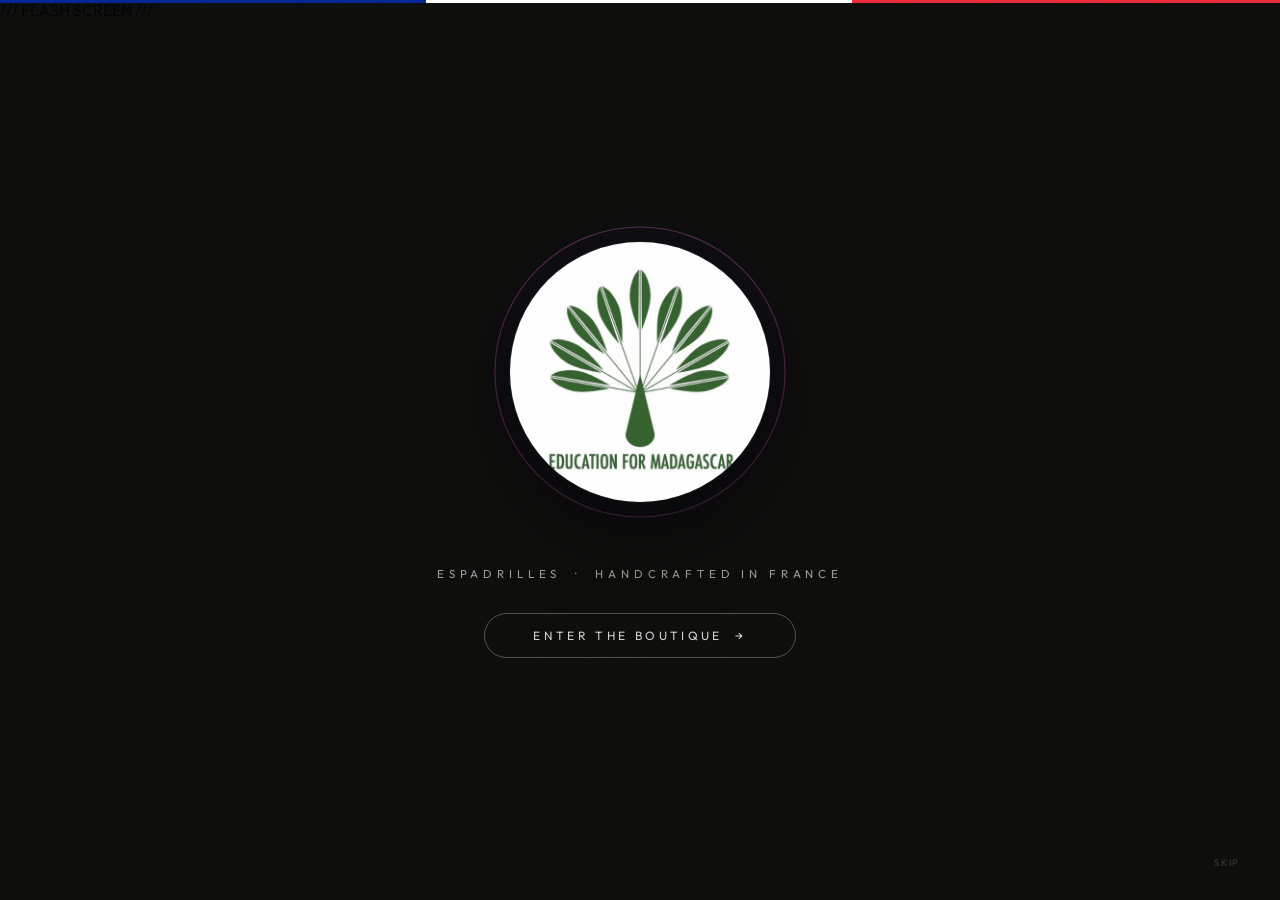
<file: index2.html>
/// FLASH SCREEN ///
<!DOCTYPE html>
<html lang="en">
<head>
  <meta charset="UTF-8"/>
  <meta name="viewport" content="width=device-width, initial-scale=1.0"/>
  <title>PAYOTE</title>
  <link href="https://fonts.googleapis.com/css2?family=Cormorant+Garamond:ital,wght@0,300;1,300&family=Outfit:wght@300;400;500&display=swap" rel="stylesheet"/>
  <style>
    *, *::before, *::after { box-sizing: border-box; margin: 0; padding: 0; }
    :root {
      --blue: #002395;
      --red:  #ED2939;
      --ink:  #0c0b09;
      --sans: "Outfit", system-ui, sans-serif;
      --serif:"Cormorant Garamond", Georgia, serif;
    }
    html, body { width:100%; height:100%; overflow:hidden; background:var(--ink); font-family:var(--sans); -webkit-font-smoothing:antialiased; }

    body::after {
      content:""; position:fixed; inset:0; z-index:100;
      background-image:url("data:image/svg+xml,%3Csvg xmlns='http://www.w3.org/2000/svg' width='300' height='300'%3E%3Cfilter id='n'%3E%3CfeTurbulence type='fractalNoise' baseFrequency='0.75' numOctaves='4' stitchTiles='stitch'/%3E%3C/filter%3E%3Crect width='300' height='300' filter='url(%23n)' opacity='0.04'/%3E%3C/svg%3E");
      pointer-events:none;
      animation:grainShift 1.8s steps(2) infinite;
    }
    @keyframes grainShift {
      0%  { transform:translate(0,0) scale(1.05); }
      50% { transform:translate(-1%,1%) scale(1.05); }
      100%{ transform:translate(1%,-1%) scale(1.05); }
    }

    #fr-line {
      position:fixed; top:0; left:0; right:0; height:3px; z-index:50;
      background:linear-gradient(to right, var(--blue) 33.3%, #ffffff 33.3% 66.6%, var(--red) 66.6%);
      transform-origin:left; transform:scaleX(0);
      animation:lineReveal 1s 0.1s cubic-bezier(0.4,0,0.2,1) forwards;
    }
    @keyframes lineReveal { to { transform:scaleX(1); } }

    #stage {
      position:fixed; inset:0; z-index:10;
      display:flex; flex-direction:column; align-items:center; justify-content:center;
    }
    #stage.out { animation:dissolveOut 1s cubic-bezier(0.4,0,1,1) forwards; }
    #fr-line.out { animation:dissolveOut 1s cubic-bezier(0.4,0,1,1) forwards; }
    @keyframes dissolveOut { to { opacity:0; transform:scale(1.03); } }

    /* Two simple elegant rings that pulse once and settle */
    .glow-ring {
      position:absolute; border-radius:50%; pointer-events:none;
      width:260px; height:260px; opacity:0;
    }
    .gr1 {
      border:1.5px solid rgba(237,41,57,0.5);
      animation:ringSettle 2s 0.2s cubic-bezier(0.16,1,0.3,1) forwards;
    }
    .gr2 {
      border:1px solid rgba(0,35,149,0.4);
      animation:ringSettle 2s 0.5s cubic-bezier(0.16,1,0.3,1) forwards;
    }
    .gr3 {
      border:1px solid rgba(255,255,255,0.12);
      animation:ringSettle 2s 0.8s cubic-bezier(0.16,1,0.3,1) forwards;
    }
    @keyframes ringSettle {
      0%   { opacity:0; transform:scale(0.6);  }
      40%  { opacity:1; transform:scale(1.35); }
      100% { opacity:0.7; transform:scale(1.12); }
    }

    #logo {
      width:260px; height:260px; border-radius:50%; overflow:hidden;
      box-shadow: 0 0 0 1px rgba(255,255,255,0.06), 0 30px 80px rgba(0,0,0,0.65), 0 0 50px rgba(0,35,149,0.15);
      opacity:0; transform:scale(0.78);
      animation:logoReveal 1.1s 1.3s cubic-bezier(0.34,1.3,0.64,1) forwards;
      position:relative; z-index:2;
    }
    #logo img { width:100%; height:100%; display:block; object-fit:cover; }
    @keyframes logoReveal { to { opacity:1; transform:scale(1); } }

    #tagline {
      margin-top:4rem;
      font-size:0.72rem; font-weight:400; letter-spacing:0.42em; text-transform:uppercase;
      color:rgba(255,255,255,0.6);
      opacity:0; animation:riseIn 0.9s 2.5s cubic-bezier(0.16,1,0.3,1) forwards;
    }

    #enter-btn {
      margin-top:2rem; padding:0.85rem 3rem;
      background:transparent; border:1px solid rgba(255,255,255,0.28); border-radius:999px;
      font-family:var(--sans); font-size:0.75rem; font-weight:400;
      letter-spacing:0.28em; text-transform:uppercase; color:rgba(255,255,255,0.82);
      cursor:pointer; opacity:0;
      animation:riseIn 0.9s 2.9s cubic-bezier(0.16,1,0.3,1) forwards;
      position:relative; overflow:hidden;
      transition:color 0.3s, border-color 0.3s;
    }
    #enter-btn::before {
      content:""; position:absolute; inset:0;
      background:linear-gradient(135deg, rgba(0,35,149,0.5), rgba(237,41,57,0.25));
      transform:scaleX(0); transform-origin:left;
      transition:transform 0.45s cubic-bezier(0.4,0,0.2,1);
    }
    #enter-btn:hover { color:#fff; border-color:rgba(255,255,255,0.6); }
    #enter-btn:hover::before { transform:scaleX(1); }
    #enter-btn > span { position:relative; z-index:1; }

    #skip-btn {
      position:fixed; bottom:2rem; right:2.5rem;
      background:none; border:none; font-family:var(--sans);
      font-size:0.6rem; letter-spacing:0.18em; text-transform:uppercase;
      color:rgba(255,255,255,0.18); cursor:pointer;
      opacity:0; animation:riseIn 0.6s 3.2s ease forwards;
      transition:color 0.2s; z-index:20;
    }
    #skip-btn:hover { color:rgba(255,255,255,0.45); }

    @keyframes riseIn {
      from { opacity:0; transform:translateY(14px); }
      to   { opacity:1; transform:translateY(0); }
    }

    #destination {
      position:fixed; inset:0; z-index:1; background:#faf8f5;
      display:flex; align-items:center; justify-content:center;
      font-family:var(--serif); font-size:2.8rem; font-weight:300;
      color:#16140f; letter-spacing:0.04em;
      opacity:0; transition:opacity 0.9s 0.15s ease;
    }
    #destination.visible { opacity:1; }
  </style>
</head>
<body>

<div id="fr-line"></div>

<div id="stage">
  <div style="position:relative;display:flex;align-items:center;justify-content:center;">
    <div class="glow-ring gr1"></div>
    <div class="glow-ring gr2"></div>
    <div class="glow-ring gr3"></div>
    <div id="logo">
      <img src="images/logo.jpg" alt="Payote"/>
    </div>
  </div>
  <div id="tagline">Espadrilles &nbsp;·&nbsp; Handcrafted in France</div>
  <button id="enter-btn" onclick="enter()"><span>Enter the boutique &nbsp;→</span></button>
</div>

<button id="skip-btn" onclick="enter()">Skip</button>
<div id="destination">Welcome to Payote.</div>

<script>
  function enter() {
    document.getElementById("stage").classList.add("out");
    document.getElementById("fr-line").classList.add("out");
    document.getElementById("destination").classList.add("visible");
    // Brief welcome flash, then navigate
    setTimeout(() => {
      window.location.href = "homepage.html";
    }, 900);
  }
</script>
</body>
</html>
</file>
